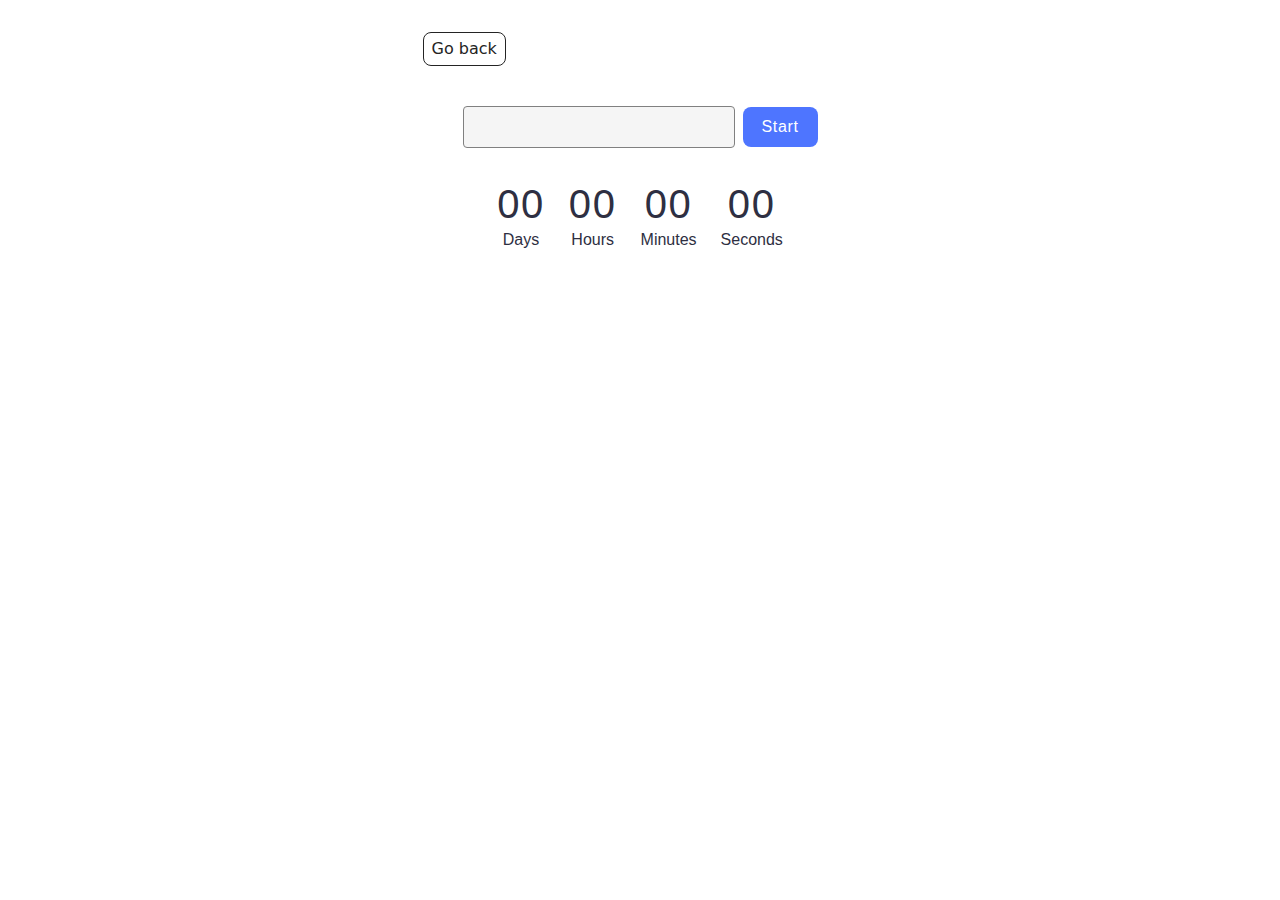
<file: src/1-timer.html>
<!DOCTYPE html>
<html lang="en">

<head>
    <meta charset="UTF-8">
    <meta name="viewport" content="width=device-width, initial-scale=1.0">
    <title>Timer</title>
    <link rel="stylesheet" href="./css/styles.css" />
</head>

<body>
    <div class="container">
        <a class="back-link" href="./index.html">Go back</a>
        <section class="section-timer">
            <input type="text" id="datetime-picker" />
            <button type="button" data-start>Start</button>
            <div class="timer">
                <div class="field">
                    <span class="value" data-days>00</span>
                    <span class="label">Days</span>
                </div>
                <div class="field">
                    <span class="value" data-hours>00</span>
                    <span class="label">Hours</span>
                </div>
                <div class="field">
                    <span class="value" data-minutes>00</span>
                    <span class="label">Minutes</span>
                </div>
                <div class="field">
                    <span class="value" data-seconds>00</span>
                    <span class="label">Seconds</span>
                </div>
            </div>
        </section>
    </div>
    <script type="module" src="./js/1-timer.js"></script>
</body>

</html>
</file>
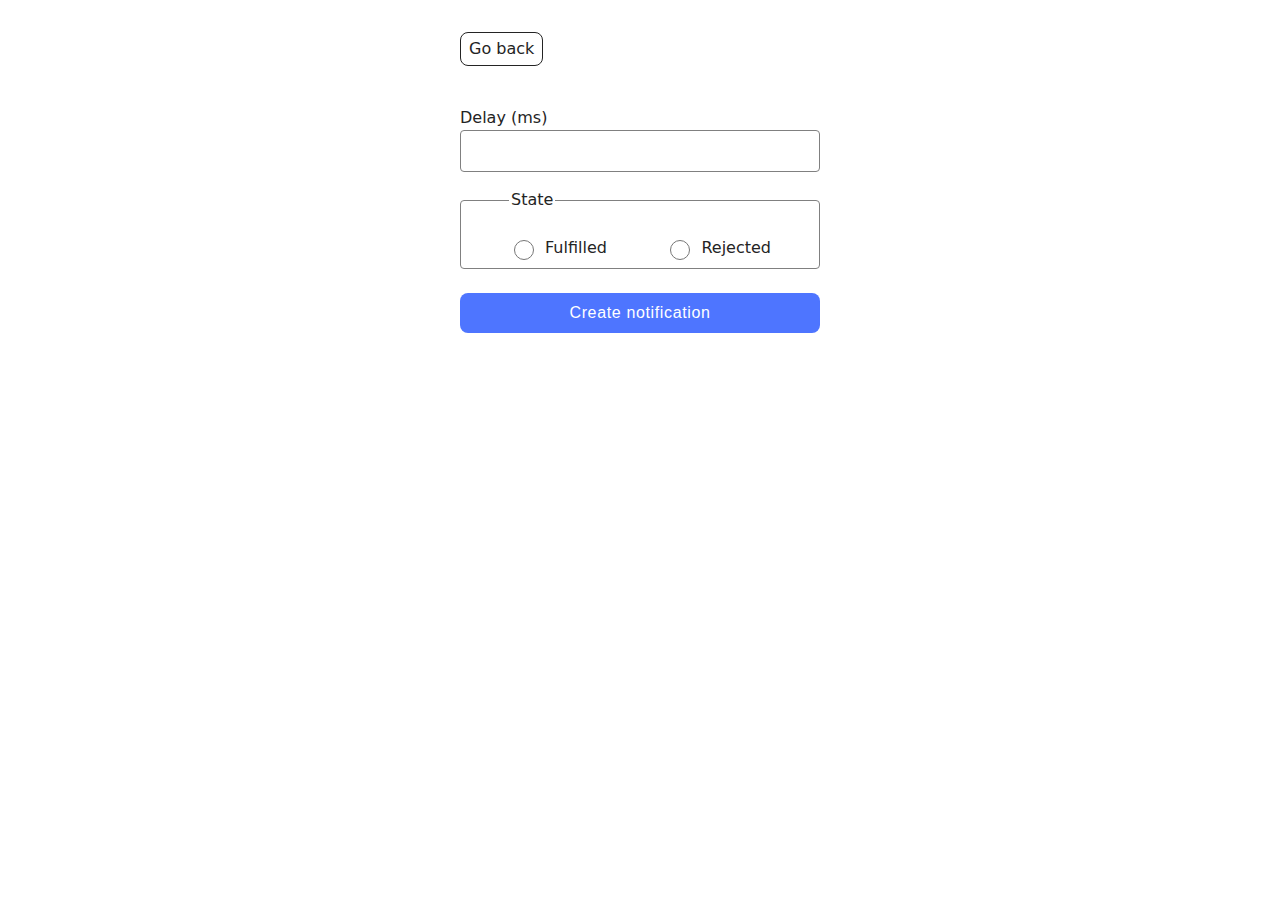
<file: src/2-snackbar.html>
<!DOCTYPE html>
<html lang="en">

<head>
    <meta charset="UTF-8">
    <meta name="viewport" content="width=device-width, initial-scale=1.0">
    <title>Snackbar</title>
    <link rel="stylesheet" href="./css/styles.css" />
</head>

<body>
    <div class="container">
        <a class="back-link" href="./index.html">Go back</a>
        <section class="snackbar">
            <form class="form">
                <label>
                    Delay (ms)
                    <input type="number" name="delay" required />
                </label>

                <fieldset>
                    <legend>State</legend>
                    <label>
                        <input type="radio" name="state" value="fulfilled" required />
                        Fulfilled
                    </label>
                    <label>
                        <input type="radio" name="state" value="rejected" required />
                        Rejected
                    </label>
                </fieldset>

                <button type="submit">Create notification</button>
            </form>
        </section>
    </div>
    <script type="module" src="./js/2-snackbar.js"></script>
</body>

</html>
</file>
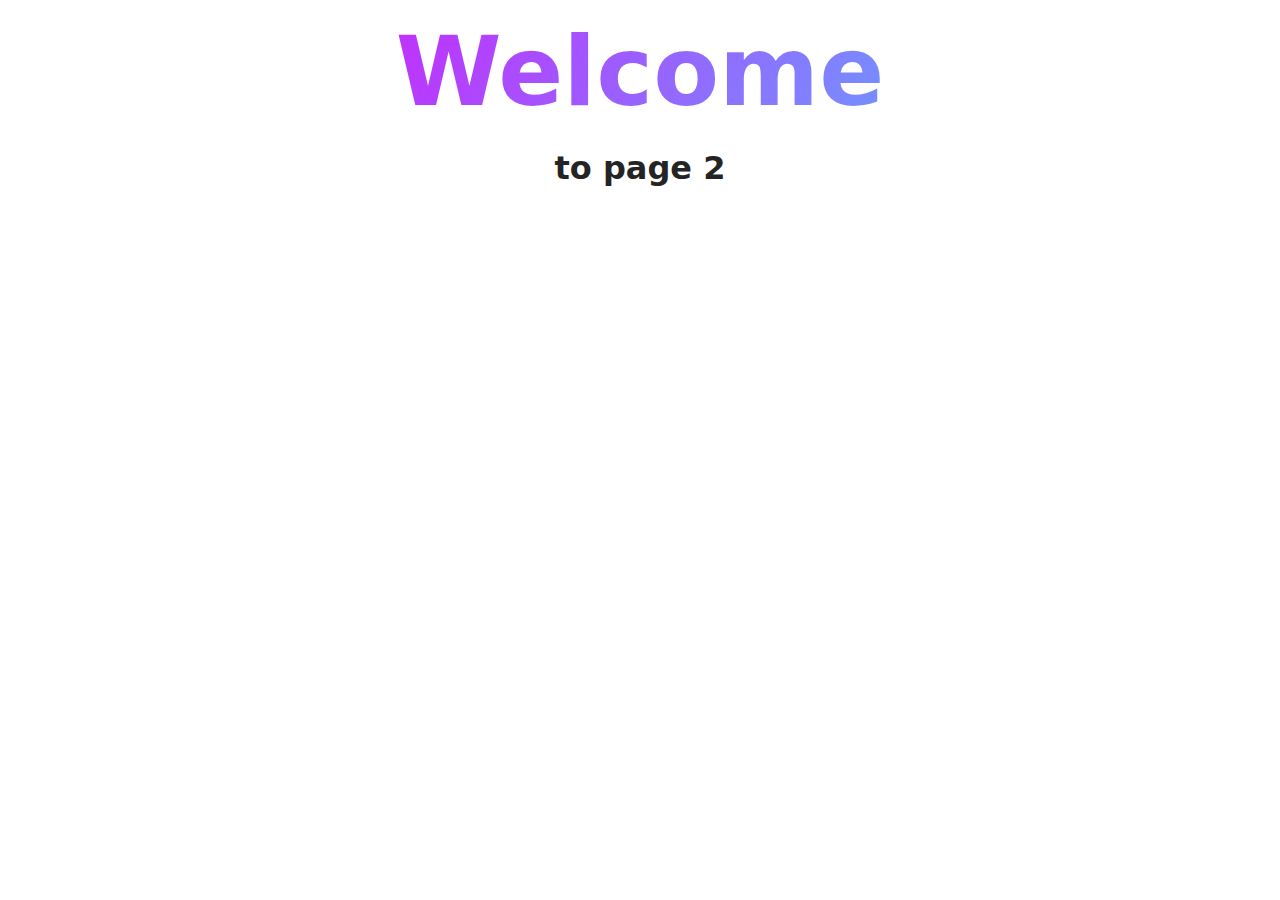
<file: src/page-2.html>
<!DOCTYPE html>
<html lang="en">
  <head>
    <meta charset="UTF-8" />
    <meta http-equiv="X-UA-Compatible" content="IE=edge" />
    <meta name="viewport" content="width=device-width, initial-scale=1.0" />
    <title>Page 2</title>
    <link rel="stylesheet" href="./css/styles.css" />
  </head>
  <body>
    <load
      src="./partials/header.html"
      icon-path="./img/sprite.svg#logo"
      highlight-act="active"
    />

    <main>
      <div class="container">
        <h1 class="main-title">
          <span class="main-title-gradient">Welcome</span> to page 2
        </h1>
        <load src="./partials/back-link.html" />
      </div>
    </main>

    <load src="./partials/footer.html" />
  </body>
</html>
</file>
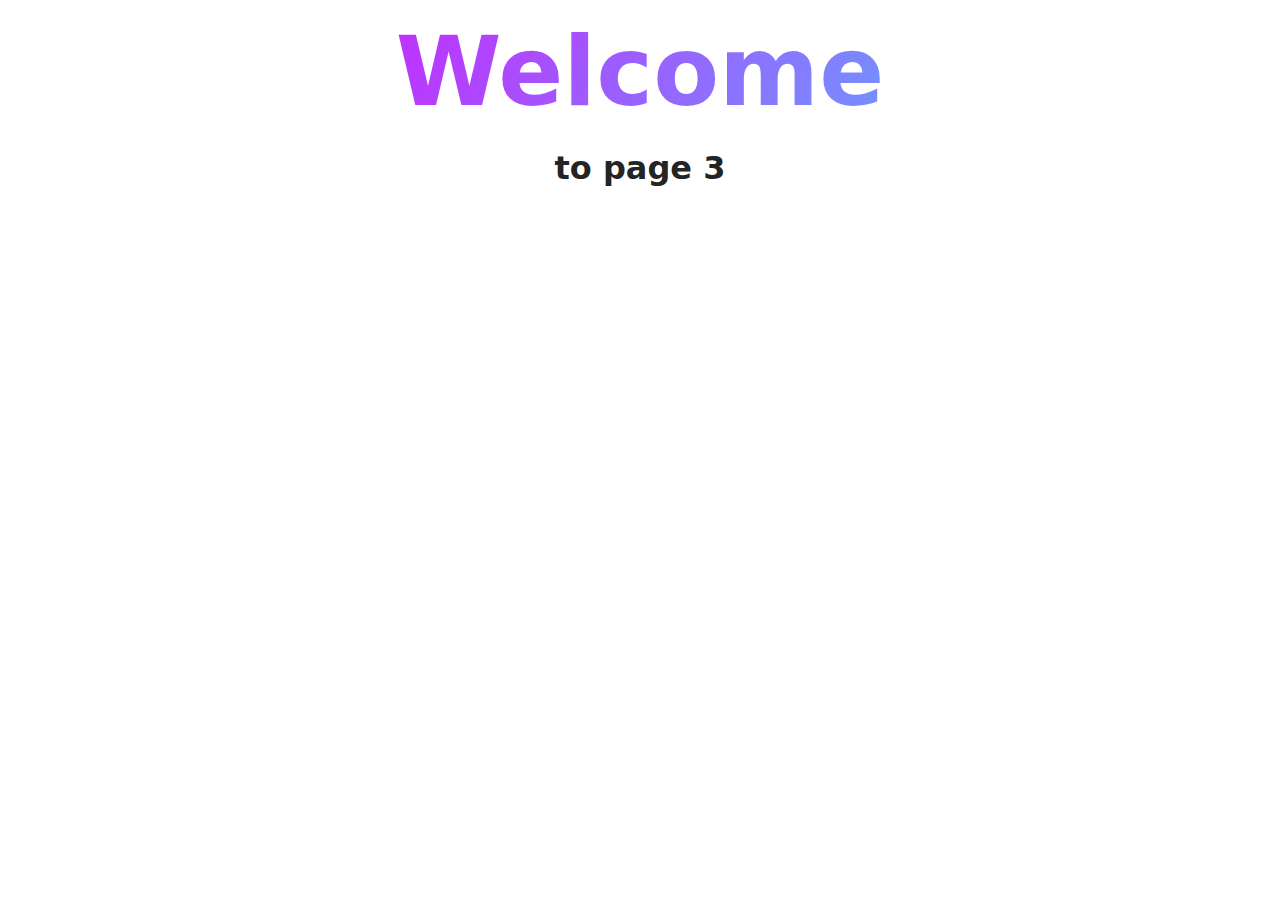
<file: src/page-3.html>
<!DOCTYPE html>
<html lang="en">
  <head>
    <meta charset="UTF-8" />
    <meta http-equiv="X-UA-Compatible" content="IE=edge" />
    <meta name="viewport" content="width=device-width, initial-scale=1.0" />
    <title>Page 3</title>
    <link rel="stylesheet" href="./css/styles.css" />
  </head>
  <body>
    <load
      src="./partials/header.html"
      icon-path="./img/sprite.svg#logo"
      highlight-curr="active"
    />

    <main>
      <div class="container">
        <h1 class="main-title">
          <span class="main-title-gradient">Welcome</span> to page 3
        </h1>
        <load src="./partials/back-link.html" />
      </div>
    </main>

    <load src="./partials/footer.html" />
  </body>
</html>
</file>
<file: src/css/styles.css>
/**
  |============================
  | include css partials with
  | default @import url()
  |============================
*/
/* Common styles */
@import url('./reset.css');
@import url('./base.css');
@import url('./container.css');
@import url('./animations.css');

/* Sections style */
@import url('./header.css');
@import url('./vite-promo.css');
@import url('./badges.css');
@import url('./back-link.css');
@import url('./footer.css');
@import url('./timer-snackbar.css');
</file>
